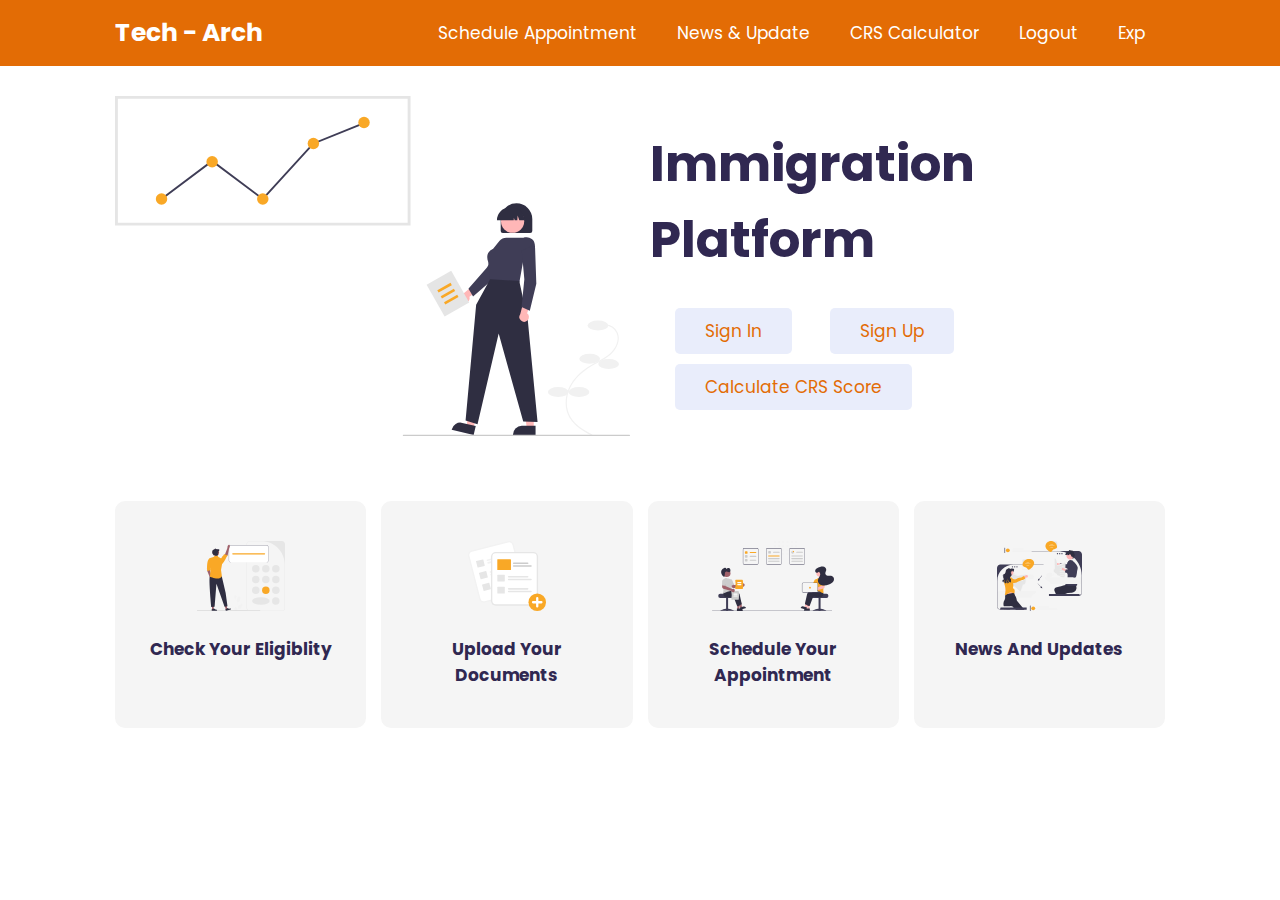
<file: html/index.html>
<!DOCTYPE html>
<html lang="en">
  <head>
    <meta charset="UTF-8" />
    <meta http-equiv="X-UA-Compatible" content="IE=edge" />
    <meta name="viewport" content="width=device-width, initial-scale=1.0" />
    <title>Home</title>

    <!-- custom css file link  -->
    <link rel="stylesheet" href="/css/index.css" />
    <link rel="stylesheet" href="/css/overlay.css" />
  </head>
  <body>
    <!-- header section starts  -->

    <header class="header">
      <a href="home.html" class="logo">Tech - Arch</a>

      <div id="menu-btn" class="fas fa-bars"></div>

      <nav class="navbar">
        <ul>
          <li><a href="/html/appointment.html">Schedule Appointment</a></li>
          <li><a href="/html/documents.html">News & Update</a></li>
          <li><a href="/html/calculator.html">CRS Calculator</a></li>
          <li><a href="/html/index.html">Logout</a></li>
          <li><a href="/html/exp.html">Exp</a></li>
        </ul>
      </nav>
    </header>

    <section class="home">
      <div class="image">
        <img src="/image/pionts.svg" alt="" />
      </div>

      <div class="content">
        <h3>Immigration Platform</h3>
        <p></p>
        <a> <button id="openSignIn" class="btn">Sign In</button></a>
        <a> <button id="openSignUp" class="btn">Sign Up</button></a>
        <a href="#" class="btn">Calculate CRS Score </a>
      </div>
    </section>

    <!-- Sign In OverLay -->
    <section class="category">
      <div id="overlay" class="overlay">
        <div class="overlay-content">
          <span class="close" id="closeSignIn">&times;</span>
          <h2>Sign In</h2>
          <form>
            <div class="sign_container">
              <form action="/signin" method="POST">
                <div class="form-group">
                  <label for="email">Email:</label>
                  <input type="email" id="email" name="email" required />
                </div>
                <div class="form-group">
                  <label for="password">Password:</label>
                  <input
                    type="password"
                    id="password"
                    name="password"
                    required
                  />
                </div>

                <button type="submit" class="btn btn-primary">Sign in</button>
              </form>
              <p class="signup-link">
                Don't have an account? <a href="/html/signup.html">Signup</a>
              </p>
            </div>
          </form>
        </div>
      </div>

      <!-- Sign up Overlay -->

      <div id="overlay2" class="overlay">
        <div class="overlay-content">
          <span class="close" id="closeSignUp">&times;</span>
          <h2>Sign Up</h2>
          <form action="/signup" method="POST">
            <div class="sign_container">
              <div class="form-group">
                <label for="name">Name:</label>
                <input type="text" id="name" name="name" required />
              </div>
              <div class="form-group">
                <label for="email">Email:</label>
                <input type="email" id="email" name="email" required />
              </div>
              <div class="form-group">
                <label for="password">Password:</label>
                <input type="password" id="password" name="password" required />
              </div>

              <button type="submit" class="btn btn-primary">Signup</button>
            </div>
          </form>
          <p class="signin-link">
            Already have an account?
            <a> <button id="openSignIn" class="btn">Sign In</button></a>
          </p>
        </div>
      </div>

      <a href="/html/calculator.html" class="box">
        <img src="/image/progress.svg" alt="" />
        <h3>Check Your Eligiblity</h3>
      </a>

      <a href="/html/documents.html" class="box">
        <img src="/image/documents.svg" alt="" />
        <h3>Upload Your Documents</h3>
      </a>

      <a href="/html/appointment.html" class="box">
        <img src="/image/meeting.svg" alt="" />
        <h3>Schedule your Appointment</h3>
      </a>

      <a href="/html/news.html" class="box">
        <img src="/image/news.svg" alt="" />
        <h3>News and Updates</h3>
      </a>
    </section>

    <script src="/js/overlay.js"></script>
  </body>
</html>
</file>
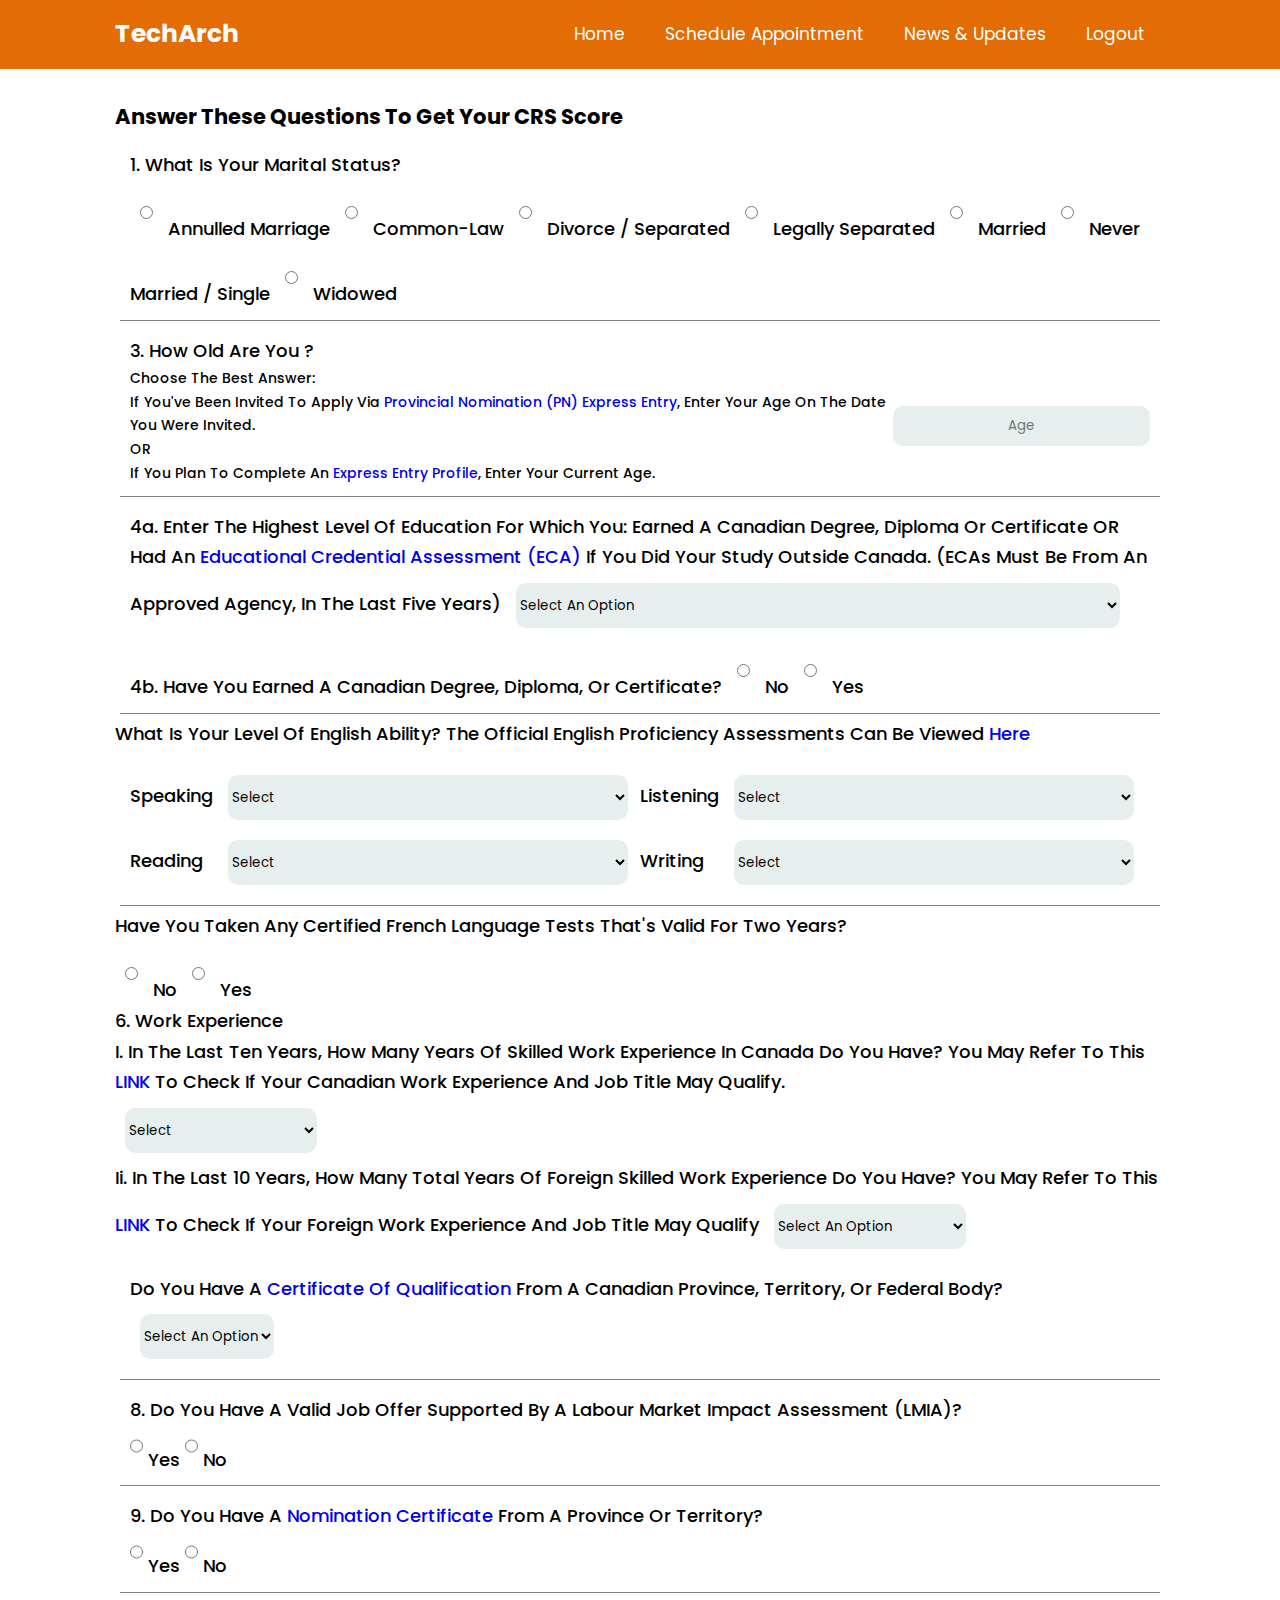
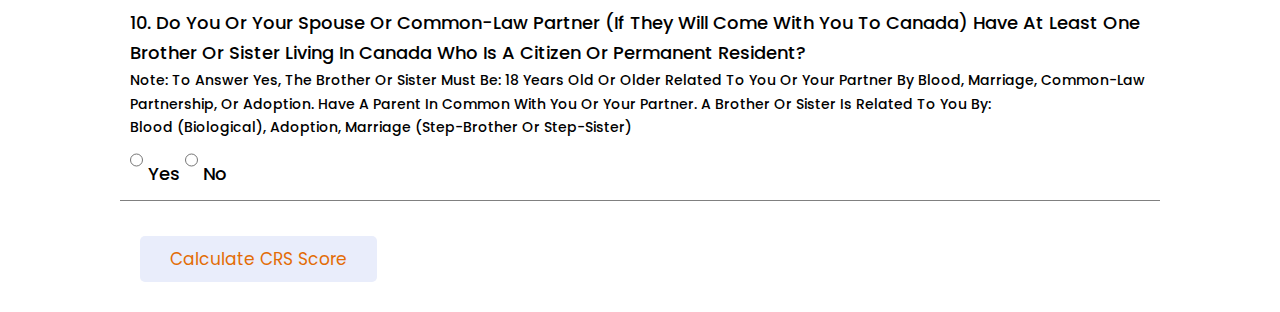
<file: html/calculator.html>
<!DOCTYPE html>
<html lang="en">
  <head>
    <meta charset="UTF-8" />
    <meta http-equiv="X-UA-Compatible" content="IE=edge" />
    <meta name="viewport" content="width=device-width, initial-scale=1.0" />
    <title>CRS Calculator</title>

    
    <link rel="stylesheet" href="/css/index.css" />
    <link rel="stylesheet" href="/css/overlay.css" />

    <link rel="stylesheet" href="/css/calculator.css" />
  </head>
  <body>
    <header class="header">
      <a href="/html/index.html" class="logo">TechArch</a>

      <div id="menu-btn" class="fas fa-bars"></div>

      <nav class="navbar">
        <ul>
          <li><a href="/html/index.html">Home</a></li>
          <li><a href="/html/appointment.html">Schedule Appointment</a></li>
          <li><a href="/html/news.html">News & Updates</a></li>
          <li><a href="/html/index.html">Logout</a></li>
        </ul>
      </nav>
    </header>

    <section class="home">
      <div class="crs-calculator">
        <div id="overlay3" class="overlay">
          <div class="overlay-content">
            <span class="close" id="closeResult">&times;</span>
            <h2>Score</h2>
            <div class="result"></div>
          </div>
        </div>

        <h3>Answer these questions to get your CRS Score</h3>
        <div class="question marital-status">
          <div id="marital-status-group">
            <p>1. What is your marital status?</p>
            <div class="radio-buttons">
              <label>
                <input
                  type="radio"
                  class="drop-input input-marital-status"
                  name="marital-status"
                  value="without"
                  id="annulled-marriage"
                />
                Annulled Marriage
              </label>
              <label>
                <input
                  type="radio"
                  class="drop-input input-marital-status"
                  name="marital-status"
                  value="with"
                  id="common-law"
                  onmouseover="showCommonLaw(event)" 
                  onmouseout="hideCommonLaw()"
                  required
                />
                Common-Law
              </label>

              <div class="popup" id="popupCommonLaw">
                A person who has been living with another person in a conjugal relationship for at least one year. The term refers to opposite-sex and same-sex relationships.
              </div>

              <label>
                <input
                  type="radio"
                  class="drop-input input-marital-status"
                  name="marital-status"
                  value="without"
                  id="divorce-separated"
                  onmouseover="showDivorced(event)" 
                  onmouseout="hideDivorced()"
                  required
                />
                Divorce / Separated
              </label>

              <div class="popup" id="popupDivorced">
                Divorced means that a court has granted a divorce and that a marriage has ended. The two people are no longer married.
              </div>

              <label>
                <input
                  type="radio"
                  class="drop-input input-marital-status"
                  name="marital-status"
                  value="without"
                  id="legally-separated"
                  onmouseover="showSeparated(event)" 
                  onmouseout="hideSeparated()"
                  required
                />
                Legally Separated
              </label>

              <div class="popup" id="popupSeparated">
                Separated means that two people are married but no longer living together, and they do not wish to live together again. 
                They may be waiting for a divorce or have not yet decided to divorce.
              </div>


              <label>
                <input
                  type="radio"
                  class="drop-input input-marital-status"
                  name="marital-status"
                  value="with"
                  id="married"
                  onmouseover="showMarried(event)" 
                  onmouseout="hideMarried()"
                  required
                />
                Married
              </label>

              <div class="popup" id="popupMarried">
                Married means that two people have had a ceremony that legally binds them to each other. 
                This marriage must be recognized under the laws of the country where it was performed and under Canadian law.
              </div>

              <label>
                <input
                  type="radio"
                  class="drop-input input-marital-status"
                  name="marital-status"
                  value="without"
                  id="never-married"
                  required
                />
                Never Married / Single
              </label>
              <label>
                <input
                  type="radio"
                  class="drop-input input-marital-status"
                  name="marital-status"
                  value="without"
                  id="widow"
                  onmouseover="showWidowed(event)" 
                  onmouseout="hideWidowed()"
                  required
                />
                Widowed
              </label>

              <div class="popup" id="popupWidowed">
                Widowed means that a person’s spouse has died and that person has not remarried or entered into a common-law relationship.
              </div>

            </div>
          </div>
        </div>

        <div class="question partner-status" style="display: none">
          <div class="sub-question partner-citizen-pr">
            <p>
              2 i. Is your spouse or common-law partner a citizen or permanent
              resident of Canada?
            </p>

            <label>
              <input
                type="radio"
                class="drop-input"
                name="is-partner-citizen-or-pr"
                value="no"
                required
                id="is-partner-citizen-or-pr-no"
              />
              No
            </label>

            <label>
              <input
                type="radio"
                class="drop-input"
                name="is-partner-citizen-or-pr"
                value="yes"
                required
                id="is-partner-citizen-or-pr-yes"
              />
              Yes
            </label>
          </div>

          <div class="sub-question partner-comes-to-canada">
            <p>
              2 ii. Will your spouse or common-law partner come with you to
              Canada?
            </p>

            <label>
              <input
                type="radio"
                class="drop-input"
                name="partner-comes-to-canada"
                value="no"
                required
                id="partner-comes-to-canada-no"
              />
              No
            </label>

            <label>
              <input
                type="radio"
                class="drop-input"
                name="partner-comes-to-canada"
                value="yes"
                required
                id="partner-comes-to-canada-yes"
              />
              Yes
            </label>
          </div>
        </div>

        <div class="question age-class">
          <label for="age">3. How old are you ? </label>
          <div class="sub">
            <p class="p1">
              Choose the best answer:<br />
              If you've been invited to apply via 
              <a href="https://www.canada.ca/en/immigration-refugees-citizenship/services/immigrate-canada/provincial-nominees/application-process/express-entry.html">Provincial Nomination (PN) Express Entry</a>, 
              enter your age on the date you were invited.<br />
              OR<br />
              If you plan to complete an <a href="https://www.canada.ca/en/immigration-refugees-citizenship/services/immigrate-canada/express-entry/submit-profile.html">Express Entry profile</a>, enter your
              current age.<br />
            </p>
            <input
              id="age"
              placeholder="age"
              class="centerCurser"
              required
            /><br />
          </div>
        </div>
        <div class="question education">
          <div class="sub-question international-course">
            <label for="international-course">
              4a. Enter the highest level of education for which you: earned a
              Canadian degree, diploma or certificate OR had an <a href = "https://www.canada.ca/en/immigration-refugees-citizenship/services/immigrate-canada/express-entry/documents/education-assessed.html">
                Educational Credential Assessment (ECA)</a> if you did your study outside Canada.
              (ECAs must be from an approved agency, in the last five years)
            </label>

            <select class="drop-input" id="international-course" required>
              <option value="none" selected>Select an option</option>
              <option value="SecondaryDiploma">
                Secondary (high school) or less
              </option>
              <option value="OneYearProgram">
                One year program at university, college, school or technical
                school or other institute
              </option>
              <option value="TwoYearProgram">
                Two year program at university, college, school or technical
                school or other institute
              </option>
              <option value="BachelorDegree">Bachelor Degree</option>
              <option value="TwoOrMoreDegrees">Two or More Degrees</option>
              <option value="MastersDegree">Master's Degrees</option>
              <option value="PhD">PHD</option>
            </select>
          </div>

          <!-- sub class for education level -->
          <div class="sub-question canadian-education-class">
            <label>
              4b. Have you earned a Canadian degree, diploma, or certificate?
            </label>

            <label>
              <input
                type="radio"
                class="drop-input"
                name="canadian-education"
                value="no"
                required
                id="canadian-education-no"
              />
              No
            </label>

            <label>
              <input
                type="radio"
                class="drop-input"
                name="canadian-education"
                value="yes"
                required
                id="canadian-education-yes"
              />
              Yes
            </label>
          </div>

          <div class="sub-question canadian-course" style="display: none">
            <label for="canadian-course">
              Choose the best answer to describe this level of education.
            </label>

            <select class="drop-input" id="canadian-course" required>
              <option value="none" selected>Select an option</option>
              <option value="SecondaryDiploma">
                Secondary (high school) or less
              </option>
              <option value="OneYearProgram">
                One year diploma or certificate
              </option>
              <option value="TwoYearProgram">
                Two year diploma or certificate
              </option>
              <option value="BachelorDegree">Bachelor Degree</option>
              <option value="TwoOrMoreDegrees">Two or More Degrees</option>
              <option value="MastersDegree">Master's Degrees</option>
              <option value="PhD">PHD</option>
            </select>
          </div>
        </div>

        <p>What is your level of English ability? The Official English Proficiency 
          Assessments can be viewed <a href="https://www.canada.ca/en/immigration-refugees-citizenship/services/immigrate-canada/express-entry/documents/language-requirements/language-testing.html">
            here</a> </p>
        <div class="question language">
          <div class="speaking">
            <label for="language-speaking"> Speaking</label>
            <select class="drop-input" id="language-speaking" required>
              <option value="0">select</option>
              <option value="0">
                None (CLB 3 or lower / IELTS &lt; 4 / CELPIP &lt; 4)
              </option>
              <option value="6">Basic (CLB 4 / IELTS 4 - 5 / CELPIP 4)</option>
              <option value="9">Limited (CLB 5 / IELTS 5.5 / CELPIP 5)</option>
              <option value="17">Fair (CLB 7 / IELTS 6 / CELPIP 6)</option>
              <option value="23">Good (CLB 7 / IELTS 6.5 / CELPIP 7)</option>
              <option value="31">Very Good (CLB 8 / IELTS 7 / CELPIP 8)</option>
              <option value="32">
                Advanced (CLB 9 / IELTS 7.5 / CELPIP 9)
              </option>
              <option value="34">
                Fluent/Natice (CLB 10 or higher / IELTS &gt; 7.5 / CELPIP &gt;
                9)
              </option>
            </select>
          </div>
          <div class="listening">
            <label for="language-listening"> Listening </label>
            <select class="drop-input" id="language-listening" required>
              <option value="0">select</option>
              <option value="0">
                None (CLB 3 or lower / IELTS &lt; 4.5 / CELPIP &lt; 4)
              </option>
              <option value="6">Basic (CLB 4 / IELTS 4.5 / CELPIP 4)</option>
              <option value="6">Limited (CLB 5 / IELTS 5/ CELPIP 5)</option>
              <option value="9">Fair (CLB 6 / IELTS 5.5 / CELPIP 6)</option>
              <option value="17">Good (CLB 7 / IELTS 6 - 7 / CELPIP 7)</option>
              <option value="23">
                Very Good (CLB 8 / IELTS 7.5/ CELPIP 8)
              </option>
              <option value="31">Advanced (CLB 9 / IELTS 8 / CELPIP 9)</option>
              <option value="34">
                Fluent/Natice (CLB 10 or higher / IELTS &gt; 8.5 / CELPIP &gt;
                9)
              </option>
            </select>
          </div>
          <div class="reading">
            <label for="language-reading" style="margin-right: 1rem">
              Reading
            </label>
            <select class="drop-input" id="language-reading" required>
              <option value="0">select</option>
              <option value="0">
                None (CLB 3 or lower / IELTS &lt; 3.5 / CELPIP &lt; 4)
              </option>
              <option value="6">Basic (CLB 4 / IELTS 3.5 / CELPIP 4)</option>
              <option value="6">
                Limited (CLB 5 / IELTS 4 - 4.5/ CELPIP 4)
              </option>
              <option value="9">Fair (CLB 6 / IELTS 5-5.5 / CELPIP 7)</option>
              <option value="17">Good (CLB 7 / IELTS 6 / CELPIP 7)</option>
              <option value="23">
                Very Good (CLB 8 / IELTS 6.5/ CELPIP 8)
              </option>
              <option value="31">
                Advanced (CLB 9 / IELTS 7 - 7.5 / CELPIP 9)
              </option>
              <option value="34">
                Fluent/Natice (CLB 10 or higher / IELTS &gt; 7.5 / CELPIP &gt;
                9)
              </option>
            </select>
          </div>

          <div class="writing">
            <label for="language-writing" style="margin-right: 1.5rem">
              Writing
            </label>
            <select class="drop-input" id="language-writing" required>
              <option value="0">select</option>
              <option value="0">
                None (CLB 3 or lower / IELTS &lt; 4 / CELPIP &lt; 4)
              </option>
              <option value="6">
                Basic (CLB 4 / IELTS 4 - 4.5 / CELPIP 4)
              </option>
              <option value="6">Limited (CLB 5 / IELTS 5 / CELPIP 5)</option>
              <option value="9">Fair (CLB 6 / IELTS 5.5 / CELPIP 6)</option>
              <option value="17">Good (CLB 7 / IELTS 6 / CELPIP 7)</option>
              <option value="23">
                Very Good (CLB 8 / IELTS 6.5/ CELPIP 8)
              </option>
              <option value="31">Advanced (CLB 9 / IELTS 7 / CELPIP 9)</option>
              <option value="34">
                Fluent/Natice (CLB 10 or higher / IELTS &gt; 7 / CELPIP &gt; 9)
              </option>
            </select>
          </div>
        </div>
        <div class="sub-question know-french">
          <p>Have you taken any Certified French Language Tests that's valid for two years? </p>
          <label>
            <input
              type="radio"
              class="drop-input"
              name="know-french"
              value="no"
              required
              id="know-french-no"
            />
            No
          </label>

          <label>
            <input
              type="radio"
              class="drop-input"
              name="know-french"
              value="yes"
              required
              id="know-french-yes"
            />
            Yes
          </label>
        </div>
        <div class="question french-language" style="display: none">
          <p>What is your level of French ability? The Official French Proficiency 
          Assessments can be viewed <a href="https://www.canada.ca/en/immigration-refugees-citizenship/services/immigrate-canada/express-entry/documents/language-requirements/language-testing.html">
            here</a></p>
          <div class="language2">
            <div class="reading">
              <label for="french-reading" style="margin-left: 0.5rem">
                Reading
              </label>
              <select class="drop-input" id="french-reading" required>
                <option value="3">select</option>
                <option value="3">
                  None (CLB 3 or lower / TEF &gt; 121 / TCF &lt; 342)
                </option>
                <option value="4">
                  Basic (CLB 4 / TEF 124 - 150 / TCF 342-374)
                </option>
                <option value="5">
                  Limited (CLB 5 / TEF 151-180 / TCF 375-405 )
                </option>
                <option value="6">
                  Fair (CLB 6/ TEF 181-206 / TCF 406-452 )
                </option>
                <option value="7">
                  Good (CLB 7 / TEF 207-232 / TCF 453-498 )
                </option>
                <option value="8">
                  Very Good (CLB 8 / TEF 233-247 / TCF 499-523 )
                </option>
                <option value="9">
                  Advanced (CLB 9 / TEF 248-262 / TCF 524-548 )
                </option>
                <option value="10">
                  Fluent/Natice (CLB 10 or higher / TEF &gt; 262 / TCF &gt; 9)
                </option>
              </select>
            </div>
            <div class="speaking">
              <label for="french-speaking"> Speaking </label>
              <select class="drop-input" id="french-speaking" required>
                <option value="3">select</option>
                <option value="3">
                  None (CLB 3 or lower / TEF &lt; 181 / TCF &lt; 4 )
                </option>
                <option value="4">
                  Basic (CLB 4 / TEF 181 - 225 / TCF 4-5)
                </option>
                <option value="5">
                  Limited (CLB 5 / TEF 226-270 / TCF 6 )
                </option>
                <option value="6">Fair (CLB 6/ TEF 271-309 / TCF 7-9 )</option>
                <option value="7">
                  Good (CLB 7 / TEF 310-348 / TCF 10-11 )
                </option>
                <option value="8">
                  Very Good (CLB 8 / TEF 349-370 / TCF 12-13 )
                </option>
                <option value="9">
                  Advanced (CLB 9 / TEF 371-392 / TCF 14-15 )
                </option>
                <option value="10">
                  Fluent/Natice (CLB 10 or higher / TEF &gt; 392 / TCF &gt; 15)
                </option>
              </select>
            </div>
            <div class="listening">
              <label for="french-listening"> Listening </label>
              <select class="drop-input" id="french-listening" required>
                <option value="3">select</option>
                <option value="3">
                  None (CLB 3 or lower / TEF &gt; 145 / TCF &lt; 331)
                </option>
                <option value="4">
                  Basic (CLB 4 / TEF 145 - 180 / TCF 331-368)
                </option>
                <option value="5">
                  Limited (CLB 5 / TEF 181-216 / TCF 369-397 )
                </option>
                <option value="6">
                  Fair (CLB 6/ TEF 217-248 / TCF 398-457 )
                </option>
                <option value="7">
                  Good (CLB 7 / TEF 249-279 / TCF 458-502 )
                </option>
                <option value="8">
                  Very Good (CLB 8 / TEF 280-297 / TCF 503-522 )
                </option>
                <option value="9">
                  Advanced (CLB 9 / TEF 298-315 / TCF 523-548 )
                </option>
                <option value="10">
                  Fluent/Natice (CLB 10 or higher / TEF &gt; 315 / TCF &gt; 548)
                </option>
              </select>
            </div>
            <div class="writing">
              <label for="french-writing" style="margin-right: 2rem"
                >Writing</label
              >
              <select class="drop-input" id="french-writing" required>
                <option value="3">select</option>
                <option value="3">
                  None (CLB 3 or lower / TEF &lt; 181 / TCF &lt; 4 )
                </option>
                <option value="4">
                  Basic (CLB 4 / TEF 181 - 225 / TCF 4-5)
                </option>
                <option value="5">
                  Limited (CLB 5 / TEF 226-270 / TCF 6 )
                </option>
                <option value="6">Fair (CLB 6/ TEF 271-309 / TCF 7-9 )</option>
                <option value="7">
                  Good (CLB 7 / TEF 310-348 / TCF 10-11 )
                </option>
                <option value="8">
                  Very Good (CLB 8 / TEF 349-370 / TCF 12-13 )
                </option>
                <option value="9">
                  Advanced (CLB 9 / TEF 371-392 / TCF 14-15 )
                </option>
                <option value="10">
                  Fluent/Natice (CLB 10 or higher / TEF &gt; 392 / TCF &gt; 15)
                </option>
              </select>
            </div>
          </div>
        </div>
        <div class="question-work-experience">
          <label for="work-experience">6. work Experience</label>
          <div class="sub-question canadian-work-experience">
            <p>
              i. In the last ten years, how many years of skilled work
              experience in Canada do you have? You may refer to this <a href="https://www.canada.ca/en/immigration-refugees-citizenship/services/immigrate-canada/express-entry/eligibility/find-national-occupation-code.html">LINK</a> to check if your Canadian Work Experience and Job Title may qualify.
            </p>

            <select class="drop-input" id="work-experience" required>
              <option value="0">select</option>
              <option value="0">None or Less than a year</option>
              <option value="one-year">One Year</option>
              <option value="two-years">Two Years</option>
              <option value="three-years">Three Years</option>
              <option value="four-years">Four Years</option>
              <option value="five-years">Five Years</option>
              <option value="five-years-or-more">Five Years or More</option>
            </select>
          </div>
          <div class="sub-question foreign-work-experience">
            <label for="foreign-work-experience">
              ii. In the last 10 years, how many total years of foreign skilled
              work experience do you have? You may refer to this <a href="https://www.canada.ca/en/immigration-refugees-citizenship/services/immigrate-canada/express-entry/eligibility/find-national-occupation-code.html">LINK</a> to check if your Foreign Work Experience and Job Title may qualify
            </label>

            <select class="drop-input" id="foreign-work-experience" required>
              <option value="none" selected>Select an option</option>
              <option value="none">None or Less than a year</option>
              <option value="one-year">One Year</option>
              <option value="two-years">Two Years</option>
              <option value="three-years">Three or more Years</option>
            </select>
          </div>
        </div>

        <div class="question certificate-qualification">
          <label for="certificate-qualification">
            Do you have a <a href="https://www.cic.gc.ca/english/helpcentre/answer.asp?qnum=743">certificate of qualification</a> from a Canadian province,
            territory, or federal body?
          </label>

          <select class="drop-input" id="certificate-qualification" required>
            <option value="" selected>Select an option</option>
            <option value="no">No</option>
            <option value="yes">Yes</option>
          </select>
        </div>

        <div class="question job-offer">
          <div class="valid-job-offer">
            <p>
              8. Do you have a valid job offer supported by a <a 
                onmouseover="showLMIA(event)" 
                onmouseout="hideLMIA()">
                  Labour Market Impact Assessment (LMIA)?</a>
            </p>

            <div class="popup" id ="popupLMIA">
              <p>A Labour Market Impact Assessment (LMIA) is a document that an employer in Canada may need to get before hiring a foreign worker.</p>

              <p>A positive LMIA will show that there is a need for a foreign worker to fill the job. It will also show that no Canadian worker or permanent resident is available to do the job. A positive LMIA is sometimes called a confirmation letter.</p>

              <p>If the employer needs an LMIA, they must apply for one.</p>

              <p>Once an employer gets the LMIA, the worker can apply for a work permit.</p>

              <p>To apply for a work permit, a worker needs:</p>

              <p>- a job offer letter</p>
              <p>- a contract</p>
              <p>- a copy of the LMIA, and</p>
              <p>-the LMIA number</p>
            </div>



            <label>
              <input
                type="radio"
                class="radio-input"
                name="job-offer"
                value="yes"
                id="job-offer-yes"
                required
              />
              Yes
            </label>
            <label>
              <input
                type="radio"
                class="radio-input"
                name="job-offer"
                value="no"
                id="job-offer-no"
                required
              />
              No
            </label>
          </div>

          <!-- if yes then ask for the teer -->
          <div class="sub-question job-offer-noc-teer" style="display: none">
            <label for="noc-teer">8a Which <a href="https://noc.esdc.gc.ca/?GoCTemplateCulture=en-CA">NOC TEER</a> is the job offer? </label>
            <select class="drop-input" id="noc-teer" required>
              <option value="">select</option>
              <option value="noc-zero">NOC Teer 0 Major group 00</option>
              <option value="noc-three">
                NOC Teer 1,2 or 3 or an Teer 0 other than Major group 00
              </option>
              <option value="noc-four-five">NOC teer 4 or 5</option>
            </select>
          </div>
        </div>

        <div class="question nomination-certificate">
          <p>
            9. Do you have a <a href="https://www.canada.ca/en/immigration-refugees-citizenship/services/immigrate-canada/provincial-nominees/application-process/express-entry.html">nomination certificate</a> from a province or
            territory?
          </p>
          <label>
            <input
              type="radio"
              class="radio-input"
              name="nomination-certificate"
              value="yes"
              id="nomination-certificate-yes"
              required
            />
            Yes
          </label>
          <label>
            <input
              type="radio"
              class="radio-input"
              name="nomination-certificate"
              id="nomination-certificate-no"
              value="no"
              required
            />
            No
          </label>
        </div>

        <div class="question sibling-citizen">
          <p>
            10. Do you or your spouse or common-law partner (if they will come
            with you to Canada) have at least one brother or sister living in
            Canada who is a citizen or permanent resident?
          </p>
          <p class="p1">
            Note: to answer yes, the brother or sister must be: 18 years old or
            older Related to you or your partner by blood, marriage, common-law
            partnership, or adoption. Have a parent in common with you or your
            partner. A brother or sister is related to you by: <br />
            blood (biological), adoption, marriage (step-brother or step-sister)
          </p>
          <label>
            <input
              type="radio"
              class="radio-input"
              name="sibling-citizen"
              value="yes"
              id="sibling-citizen-yes"
              required
            />
            Yes
          </label>
          <label>
            <input
              type="radio"
              class="radio-input"
              name="sibling-citizen"
              id="sibling-citizen-no"
              value="no"
              required
            />
            No
          </label>
        </div>

        <div class="spouse-class" style="display: none">
          <div class="question spouse-course">
            <label for="spouse-course">
              11. What is the highest level of education for which your spouse
              or common-law partner's has: earned a Canadian degree, diploma or
              certificate; or had an Educational Credential Assessment (ECA)?
              (ECAs must be from an approved agency, in the last five years)
            </label>

            <select class="drop-input" id="spouse-course" required>
              <option value="0" selected>Select an option</option>
              <option value="SecondaryDiploma">
                Secondary (high school) or less
              </option>
              <option value="OneYearProgram">
                One year program at university, college, school or technical
                school or other institute
              </option>
              <option value="TwoYearProgram">
                Two year program at university, college, school or technical
                school or other institute
              </option>
              <option value="BachelorDegree">Bachelor Degree</option>
              <option value="TwoOrMoreDegrees">Two or More Degrees</option>
              <option value="MastersDegree">Master's Degrees</option>
              <option value="PhD">PHD</option>
            </select>
          </div>

          <div class="question spouse-work-experience">
            <label for="spouse-work-experience">
              12. In the last ten years, how many years of skilled work
              experience in Canada does your spouse/common-law partner have?
            </label>
            <p>
              It must have been paid, full-time (or an equal amount in
              part-time), and in one or more NOC TEER category 0, 1, 2, or 3
              jobs.
            </p>

            <select class="drop-input" id="spouse-work-experience" required>
              <option value="none" selected>None or less than a year</option>
              <option value="one-year">One Year</option>
              <option value="two-years">Two Years</option>
              <option value="three-years">Three Years</option>
              <option value="four-years">Four Years</option>
              <option value="five-years">Five Years or More</option>
            </select>
          </div>

          <div class="question spouse-language">
            <h3>What is your level of English ability?</h3>
            <div class="language3">
              <div class="reading">
                <label for="spouse-reading" style="margin-right: 0.5rem">
                  Reading
                </label>
                <select class="drop-input" id="spouse-reading" required>
                  <option value="">select</option>
                  <option value="0">
                    None (CLB 3 or lower / IELTS &lt; 3.5 / CELPIP &lt; 4)
                  </option>
                  <option value="0">
                    Basic (CLB 4 / IELTS 3.5 / CELPIP 4)
                  </option>
                  <option value="1">
                    Limited (CLB 5 / IELTS 4 - 4.5/ CELPIP 4)
                  </option>
                  <option value="1">
                    Fair (CLB 6 / IELTS 5-5.5 / CELPIP 7)
                  </option>
                  <option value="3">Good (CLB 7 / IELTS 6 / CELPIP 7)</option>
                  <option value="3">
                    Very Good (CLB 8 / IELTS 6.5/ CELPIP 8)
                  </option>
                  <option value="5">
                    Advanced (CLB 9 / IELTS 7 - 7.5 / CELPIP 9)
                  </option>
                  <option value="5">
                    Fluent/Natice (CLB 10 or higher / IELTS &gt; 7.5 / CELPIP
                    &gt; 9)
                  </option>
                </select>
              </div>
              <div class="speaking">
                <label for="spouse-speaking"> Speaking</label>
                <select class="drop-input" id="spouse-speaking" required>
                  <option value="0">select</option>
                  <option value="0">
                    None (CLB 3 or lower / IELTS &lt; 4 / CELPIP &lt; 4)
                  </option>
                  <option value="1">
                    Basic (CLB 4 / IELTS 4 - 5 / CELPIP 4)
                  </option>
                  <option value="1">
                    Limited (CLB 5 / IELTS 5.5 / CELPIP 5)
                  </option>
                  <option value="2">Fair (CLB 6 / IELTS 6 / CELPIP 6)</option>
                  <option value="3">Good (CLB 7 / IELTS 6.5 / CELPIP 7)</option>
                  <option value="5">
                    Very Good (CLB 8 / IELTS 7 / CELPIP 8)
                  </option>
                  <option value="5">
                    Advanced (CLB 9 / IELTS 7.5 / CELPIP 9)
                  </option>
                  <option value="5">
                    Fluent/Natice (CLB 10 or higher / IELTS &gt; 7.5 / CELPIP
                    &gt; 9)
                  </option>
                </select>
              </div>
              <div class="listening">
                <label for="spouse-listening"> Listening </label>
                <select class="drop-input" id="spouse-listening" required>
                  <option value="0">select</option>
                  <option value="0">
                    None (CLB 3 or lower / IELTS &lt; 4.5 / CELPIP &lt; 4)
                  </option>
                  <option value="0">
                    Basic (CLB 4 / IELTS 4.5 / CELPIP 4)
                  </option>
                  <option value="1">Limited (CLB 5 / IELTS 5/ CELPIP 5)</option>
                  <option value="1">Fair (CLB 6 / IELTS 5.5 / CELPIP 6)</option>
                  <option value="3">
                    Good (CLB 7 / IELTS 6 - 7 / CELPIP 7)
                  </option>
                  <option value="3">
                    Very Good (CLB 8 / IELTS 7.5/ CELPIP 8)
                  </option>
                  <option value="5">
                    Advanced (CLB 9 / IELTS 8 / CELPIP 9)
                  </option>
                  <option value="5">
                    Fluent/Natice (CLB 10 or higher / IELTS &gt; 8.5 / CELPIP
                    &gt; 9)
                  </option>
                </select>
              </div>
              <div class="writing">
                <label for="spouse-writing" style="margin-right: 2rem">
                  Writing
                </label>
                <select class="drop-input" id="spouse-writing" required>
                  <option value="0">select</option>
                  <option value="0">
                    None (CLB 3 or lower / IELTS &lt; 4 / CELPIP &lt; 4)
                  </option>
                  <option value="0">
                    Basic (CLB 4 / IELTS 4 - 4.5 / CELPIP 4)
                  </option>
                  <option value="1">
                    Limited (CLB 5 / IELTS 5 / CELPIP 5)
                  </option>
                  <option value="1">Fair (CLB 6 / IELTS 5.5 / CELPIP 6)</option>
                  <option value="3">Good (CLB 7 / IELTS 6 / CELPIP 7)</option>
                  <option value="3">
                    Very Good (CLB 8 / IELTS 6.5/ CELPIP 8)
                  </option>
                  <option value="5">
                    Advanced (CLB 9 / IELTS 7 / CELPIP 9)
                  </option>
                  <option value="5">
                    Fluent/Natice (CLB 10 or higher / IELTS &gt; 7 / CELPIP &gt;
                    9)
                  </option>
                </select>
              </div>
            </div>
          </div>
        </div>
      </div>
      <button
        class="btn"
        id="showResult"
        onclick="calculateCRSScore(formValues)"
        
      >
        Calculate CRS Score
      </button>
    </section>

    <script src="/js/divHandler.js"></script>
    <script src="/js/operationHandler.js"></script>
    <script src="/js/overlay.js"></script>
  </body>
</html>
</file>
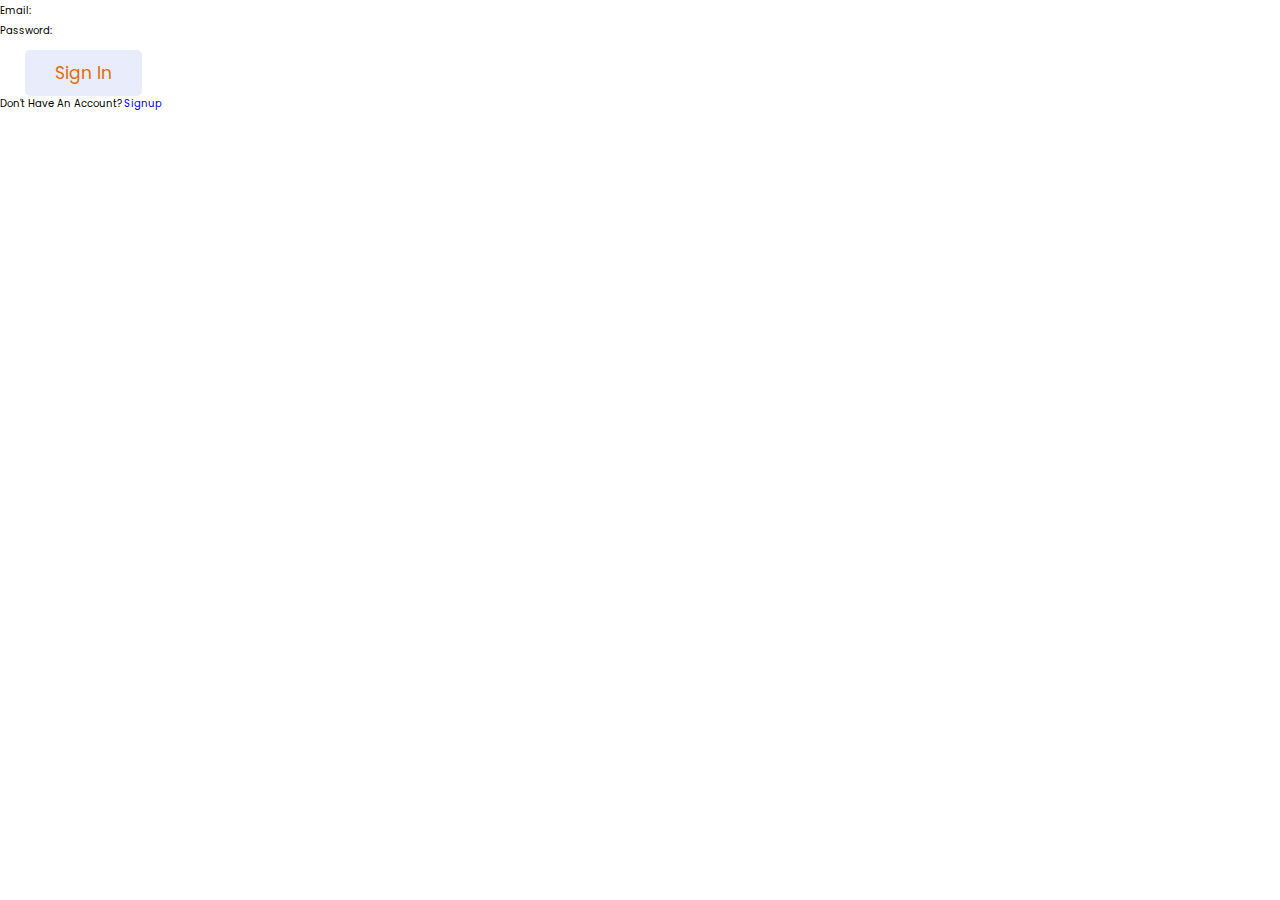
<file: html/signin.html>
<!DOCTYPE html>
<html lang="en">
  <head>
    <meta charset="UTF-8" />
    <meta name="viewport" content="width=device-width, initial-scale=1.0" />
    <title>Signin</title>
    <link rel="stylesheet" href="/css/index.css" />
  </head>
  <body>
    <div class="sign_container">
      <form action="/signin" method="POST">
        <div class="form-group">
          <label for="email">Email:</label>
          <input type="email" id="email" name="email" required />
        </div>
        <div class="form-group">
          <label for="password">Password:</label>
          <input type="password" id="password" name="password" required />
        </div>

        <button type="submit" class="btn btn-primary">Sign in</button>
      </form>
      <p class="signup-link">
        Don't have an account? <a href="/html/signup.html">Signup</a>
      </p>
    </div>
  </body>
</html>
</file>
<file: css/index.css>
@import url("https://fonts.googleapis.com/css2?family=Poppins:wght@100;300;400;500;600&display=swap");
* {
  font-family: "Poppins", sans-serif;
  margin: 0;
  padding: 0;
  -webkit-box-sizing: border-box;
  box-sizing: border-box;
  text-transform: capitalize;
  text-decoration: none;
  outline: none;
  border: none;
  -webkit-transition: all 0.2s linear;
  transition: all 0.2s linear;
}

html {
  font-size: 62.5%;
  overflow-x: hidden;
}

section {
  padding: 3rem 9%;
}

.btn {
  display: inline-block;
  margin-top: 1rem;
  margin-left: 25px;
  margin-right: 10px;
  padding: 1rem 3rem;
  background: #e9edfb;
  color: #e36c05;
  cursor: pointer;
  border-radius: 0.5rem;
  font-size: 1.7rem;
}
/* F9A826 */

.btn:hover {
  color: #fff;
  background: #e36c05;
}

.heading {
  background: url(../images/heading-bg.png) no-repeat;
  background-size: cover;
  background-position: center;
}

.heading h3 {
  font-size: 3.5rem;
  color: #302851;
}

.heading p {
  font-size: 1.6rem;
  color: #666;
  padding-top: 0.5rem;
}

.heading p a {
  padding-right: 0.5rem;

  background: #fff;
  color: #e36c05;
}

.heading p a:hover {
  color: #e36c05;
}

.header {
  position: -webkit-sticky;
  position: sticky;
  top: 0;
  left: 0;
  right: 0;
  z-index: 1000;
  display: -webkit-box;
  display: -ms-flexbox;
  display: flex;
  -webkit-box-align: center;
  -ms-flex-align: center;
  align-items: center;
  -webkit-box-pack: justify;
  -ms-flex-pack: justify;
  justify-content: space-between;
  padding: 0 9%;
  background: #e36c05;
}

.header .logo {
  font-size: 2.5rem;
  font-weight: bolder;
  color: #fff;
}

.header .logo i {
  color: #e36c05;
}

.header .navbar ul {
  list-style: none;
}

.header .navbar ul li {
  position: relative;
  float: left;
}

.header .navbar ul li:hover ul {
  display: block;
}

.header .navbar ul li a {
  padding: 2rem;
  display: block;
  font-size: 1.7rem;
  color: #fff;
}

.header .navbar ul li a:hover {
  background: #fff;
  color: #e36c05;
}

.header .navbar ul li ul {
  position: absolute;
  left: 0;
  width: 20rem;
  background: #f9a826;
  display: none;
}

.header .navbar ul li ul li {
  width: 100%;
}

#menu-btn {
  cursor: pointer;
  color: #fff;
  font-size: 2.5rem;
  display: none;
}

.home {
  display: -webkit-box;
  display: -ms-flexbox;
  display: flex;
  -webkit-box-align: center;
  -ms-flex-align: center;
  align-items: center;
  -ms-flex-wrap: wrap;
  flex-wrap: wrap;
  gap: 2rem;
}

.home .image {
  -webkit-box-flex: 1;
  -ms-flex: 1 1 42rem;
  flex: 1 1 42rem;
}

.home .image img {
  width: 100%;
}

.home .content {
  -webkit-box-flex: 1;
  -ms-flex: 1 1 42rem;
  flex: 1 1 42rem;
}

.home .content h3 {
  color: #302851;
  font-size: 5rem;
}

.home .content p {
  font-size: 1.4rem;
  color: #666;
  padding: 1rem 0;
  line-height: 2.5;
}

.category {
  display: -ms-grid;
  display: grid;
  -ms-grid-columns: (minmax(16rem, 1fr)) [auto-fit];
  grid-template-columns: repeat(auto-fit, minmax(16rem, 1fr));
  gap: 1.5rem;
}

.category .box {
  border-radius: 1rem;
  background: #f5f5f5;
  padding: 4rem 3rem;
  text-align: center;
}

.category .box img {
  height: 7rem;
  margin-bottom: 2rem;
}

.category .box h3 {
  font-size: 1.7rem;
  color: #302851;
}
</file>
<file: css/overlay.css>
.overlay {
  display: none;
  position: fixed;
  top: 0;
  left: 0;
  width: 100%;
  height: 100%;
  background-color: #e36d0521;
  z-index: 1;
}

.overlay-content {
  background-color: #fff;
  position: absolute;
  height: 500px;
  width: 800px;
  top: 50%;
  left: 50%;
  transform: translate(-50%, -50%);
  padding: 20px;
  border-radius: 5px;
  display: flex;
  flex-direction: column;
  align-items: center;
  justify-content: center;
  font-size: 20px;
  row-gap: 50px;
}

.overlay-content input {
  background-color: #e9edfb;
}

.close {
  position: absolute;
  top: 10px;
  right: 10px;
  cursor: pointer;
}

/* 

<div class="sign_container">
              <form action="/signin" method="POST">
                <div class="form-group">
                  <label for="email">Email:</label>
                  <input type="email" id="email" name="email" required />
                </div>
                <div class="form-group">
                  <label for="password">Password:</label>
                  <input
                    type="password"
                    id="password"
                    name="password"
                    required
                  />
                </div>

                <button type="submit" class="btn btn-primary">Sign in</button>
              </form>
              <p class="signup-link">
                Don't have an account? <a href="/html/signup.html">Signup</a>
              </p>
            </div>*/

.sign_container {
  display: flex;
  flex-direction: column;
  align-items: center;
  justify-content: space-around;
  row-gap: 25px;
}

.form-group {
  display: grid;
  grid-template-columns: 1fr 1fr;
}

.form-group input {
  width: 200px;
  text-transform: lowercase;
}
</file>
<file: css/calculator.css>
html {
  font-size: 62.5%;
  margin: 0;
}

body {
  box-sizing: border-box;
}

body {
  font-family: "Inter", sans-serif;
  font-family: "Roboto", sans-serif;
  font-weight: 400;
  font-size: 1.6rem;
  line-height: 1.7;
  font-size: large;
}

.question {
  margin: 0.5rem;
  border-bottom: 1px solid grey;
  padding: 1rem;
}

label,
p {
  color: black;
  font-weight: 420;
  font-size: large;
}

.popup {
  display: none;
  position: absolute;
  background-color: #f3f189;
  border: 1px solid #140a0a;
  padding: 10px;
  box-shadow: 2px 2px 6px rgba(0, 0, 0, 0.2);
  z-index: 1;
  size: 15px;
}

input {
  background-color: rgb(231, 238, 238);
  height: 4rem;
  border-radius: 1rem;
}

.drop-input {
  background-color: rgb(231, 238, 238);
  margin: 1rem;
  align-items: center;
  height: 4.5rem;
  border-radius: 1rem;
}

.p1 {
  font-size: 1.4rem;
}

.sub {
  display: flex;
  justify-content: space-between;
  align-items: center;
}

.centerCurser {
  text-align: center;
}

.language,
.language2,
.language3 {
  display: grid;
  grid-template-columns: 1fr 1fr;
  justify-content: space-between;
}
.language .drop-input,
.language2 .drop-input,
.language3 .drop-input {
  width: 40rem;
}
</file>
